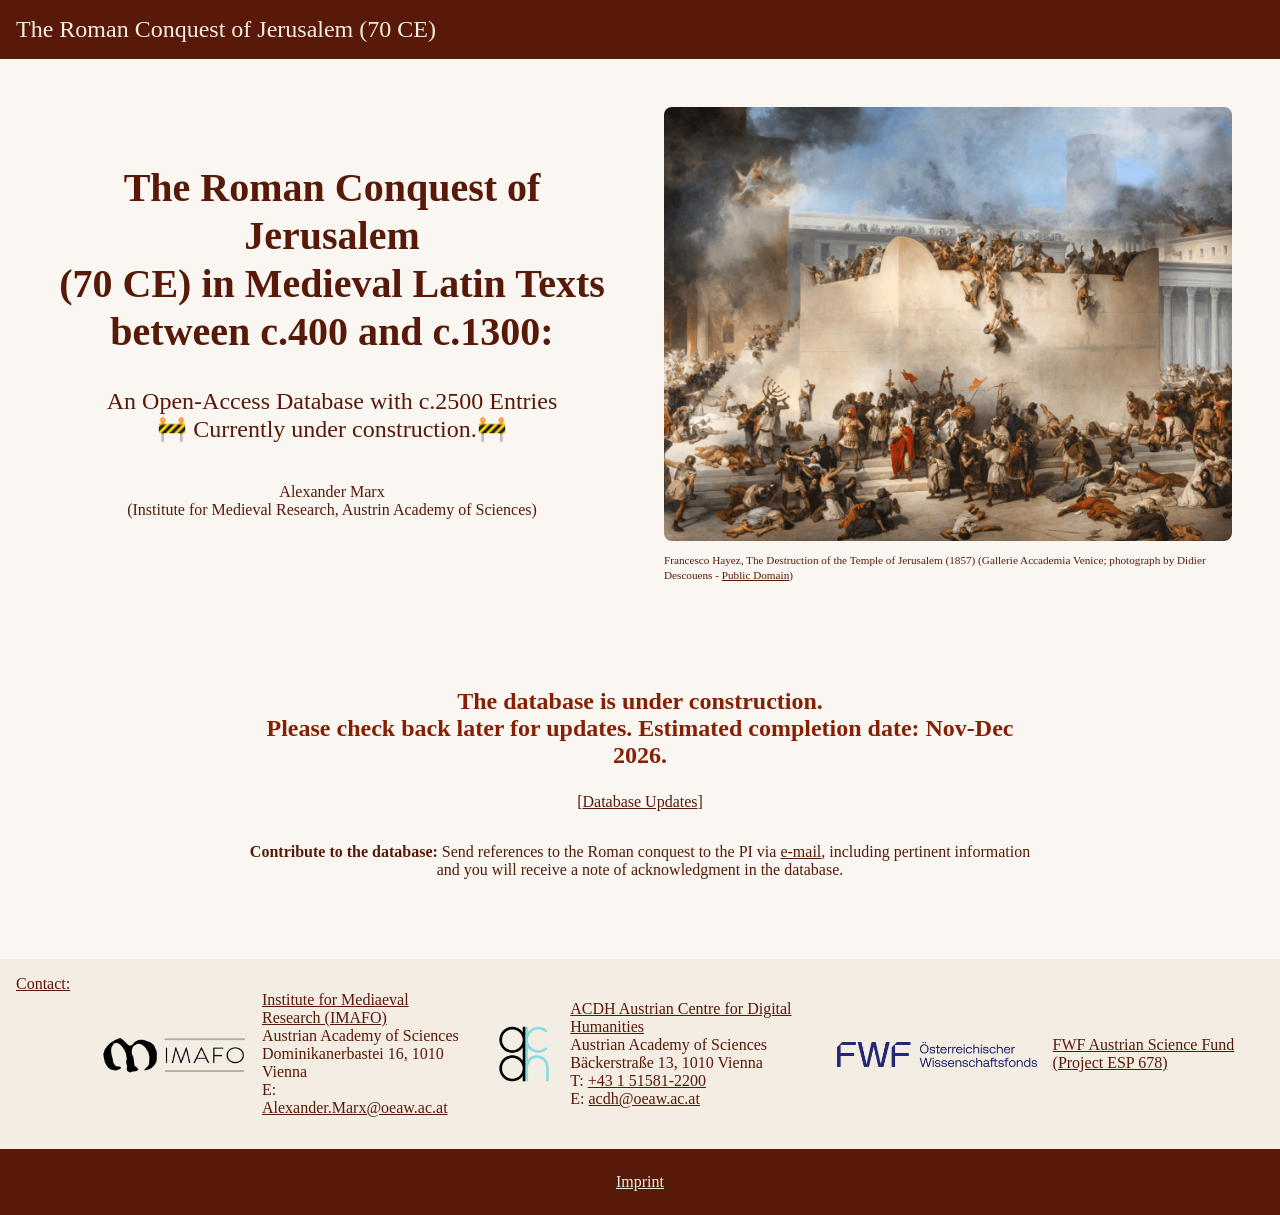
<file: index.html>
<html lang="en" class="h-full">
  <head>
    <meta charset="utf-8" />
    <meta name="viewport" content="width=device-width" />  
    <title>J·AD 70</title>
    <link rel="stylesheet" href="style.css">
    <script type="text/javascript">
  var _paq = _paq || [];
  _paq.push(['trackPageView']);
  _paq.push(['enableLinkTracking']);
  (function() {
    var u="https://matomo.acdh.oeaw.ac.at/";
    _paq.push(['setTrackerUrl', u+'piwik.php']);
    _paq.push(['setSiteId', '311']);
    var d=document, g=d.createElement('script'), s=d.getElementsByTagName('script')[0];
    g.type='text/javascript'; g.async=true; g.defer=true; g.src=u+'piwik.js'; s.parentNode.insertBefore(g,s);
  })();
</script>
  </head>
  <body>
    <header>
      The Roman Conquest of Jerusalem (70 CE)
    </header>
    <main>
     <div id="title">
       <div>
        <h1>The Roman Conquest of Jerusalem <br/>(70 CE) in Medieval Latin Texts <br/>between c.400 and c.1300:          
        </h1>
        <span>An Open-Access Database with c.2500 Entries <br/> 🚧 Currently under construction.🚧 </span>
         <p>Alexander Marx
          <br/>(Institute for Medieval Research, Austrin Academy of Sciences)
        </p>
      </div>
      <figure>
         <img src="assets/title-image.png" alt=""/>
         <figcaption>Francesco Hayez, The Destruction of the Temple of Jerusalem (1857) (Gallerie Accademia Venice; photograph by Didier Descouens - <a href="https://commons.wikimedia.org/w/index.php?curid=132796743">Public Domain</a>)</figcaption>
       </figure>
     </div>
     <div>
      <div>
        <p id="construction-notice">The database is under construction.<br/> Please check back later for updates. Estimated completion date: Nov-Dec 2026.</p>
        [<a href="https://www.oeaw.ac.at/imafo/forschung/historische-identitaetsforschung/projekte/weitere-projekte/conquest-of-jerusalem/database-updates">Database Updates</a>]
      </div>
      <div id="contribute">
        <p><span>Contribute to the database:</span> Send references to the Roman conquest to the PI via <a href="mailto:alexander.marx@oeaw.ac.at">e-mail</a>, including pertinent information and you will receive a note of acknowledgment in the database.</p>
      </div>
     </div>
    </main>
    <footer>
      <div id="partners">
      <span class="underline">Contact:</span>
      <div>
        <img src="assets/imafo_logo_kurz.png" alt="IMAFO logo"/>
        <p>
          <a
            href="https://www.oeaw.ac.at/en/imafo/home"
            >Institute for Mediaeval Research (IMAFO)</a
          >
          <br /> Austrian Academy of Sciences

          <br /> Dominikanerbastei 16, 1010 Vienna
          <br />
          E:
          <a
            href="mailto:Alexander.Marx@oeaw.ac.at"
          >
            Alexander.Marx@oeaw.ac.at
          </a>
        </p>
      </div>
      <div>
        <img src="assets/acdh-ch-logo-short-version-square.png" alt="ACDH logo"/>
         <p>
          <a href="https://www.oeaw.ac.at/acdh/"
            >ACDH Austrian Centre for Digital Humanities</a
          >
          <br />
          Austrian Academy of Sciences
          <br />
          Bäckerstraße 13, 1010 Vienna
          <br />
          T:
          <a
            href="tel:+43 1 51581-2200"
          >
            +43 1 51581-2200
          </a>
          <br />
          E:
          <a
            href="mailto:acdh@oeaw.ac.at">acdh@oeaw.ac.at</a
          >
        </p>
      </div>
       <div>
        <img src="assets/fwf-logo.png" alt="FWF logo"/>
         <p>
          <a href="https://www.fwf.ac.at/forschungsradar/10.55776/ESP678">
       FWF Austrian Science Fund (Project ESP 678)</a
          >
          
         
        </p>
      </div>
      </div>
      <div id="imprint">
        <p>
          <a href="imprint.html">Imprint</a>
        </p>
      </div>
    </footer>
  </body>
</html>
</file>
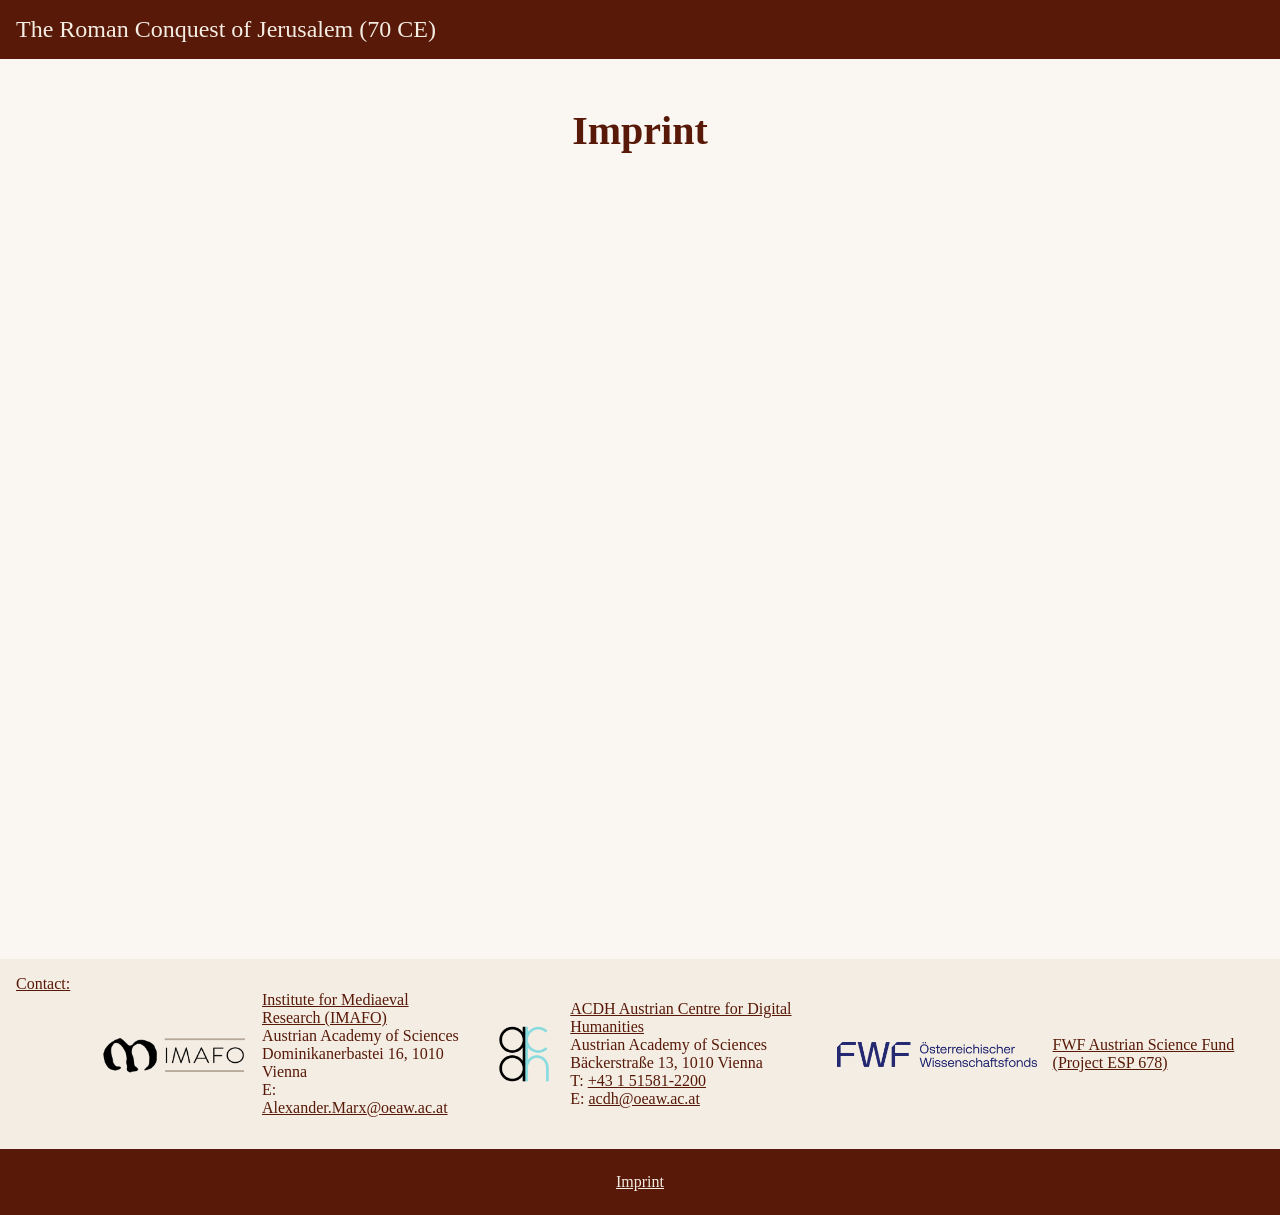
<file: imprint.html>
<html lang="en" class="h-full">
  <head>
    <meta charset="utf-8" />
    <meta name="viewport" content="width=device-width" />  
    <title>J·AD 70</title>
    <link rel="stylesheet" href="style.css">
    <script type="text/javascript">
  var _paq = _paq || [];
  _paq.push(['trackPageView']);
  _paq.push(['enableLinkTracking']);
  (function() {
    var u="https://matomo.acdh.oeaw.ac.at/";
    _paq.push(['setTrackerUrl', u+'piwik.php']);
    _paq.push(['setSiteId', '311']);
    var d=document, g=d.createElement('script'), s=d.getElementsByTagName('script')[0];
    g.type='text/javascript'; g.async=true; g.defer=true; g.src=u+'piwik.js'; s.parentNode.insertBefore(g,s);
  })();
</script>
  </head>
  <body>
    <header>
      <a href="index.html">The Roman Conquest of Jerusalem (70 CE)</a>
    </header>
    <main>     
        
          <h1 class="text-center">Imprint</h1>
          <div id="imprint-content"></div>
        
        
    </main>
    <footer>
      <div id="partners">
      <span class="underline">Contact:</span>
      <div>
        <img src="assets/imafo_logo_kurz.png" alt="IMAFO logo"/>
        <p>
          <a
            href="https://www.oeaw.ac.at/en/imafo/home"
            >Institute for Mediaeval Research (IMAFO)</a
          >
          <br /> Austrian Academy of Sciences

          <br /> Dominikanerbastei 16, 1010 Vienna
          <br />
          E:
          <a
            href="mailto:Alexander.Marx@oeaw.ac.at"
          >
            Alexander.Marx@oeaw.ac.at
          </a>
        </p>
      </div>
      <div>
        <img src="assets/acdh-ch-logo-short-version-square.png" alt="ACDH logo"/>
         <p>
          <a href="https://www.oeaw.ac.at/acdh/"
            >ACDH Austrian Centre for Digital Humanities</a
          >
          <br />
          Austrian Academy of Sciences
          <br />
          Bäckerstraße 13, 1010 Vienna
          <br />
          T:
          <a
            href="tel:+43 1 51581-2200"
          >
            +43 1 51581-2200
          </a>
          <br />
          E:
          <a
            href="mailto:acdh@oeaw.ac.at">acdh@oeaw.ac.at</a
          >
        </p>
      </div>
       <div>
        <img src="assets/fwf-logo.png" alt="FWF logo"/>
         <p>
          <a href="https://www.fwf.ac.at/forschungsradar/10.55776/ESP678">
       FWF Austrian Science Fund (Project ESP 678)</a
          >
          
         
        </p>
      </div>
      </div>
      <div id="imprint">
        <p>
          <a href="imprint.html">Imprint</a>
        </p>
      </div>
    </footer>
  </body>
</html>
<script>
    const divImprint = document.querySelector("#imprint-content");
    const url = "https://imprint.acdh.oeaw.ac.at/29116";
    const getImprint = async() => {
        const response = await fetch(url);
        const data = await response.text();
        console.log(data);
        return data;
    }
   getImprint().then(data => {
    divImprint.innerHTML = data;
   })
   </script>
</file>
<file: style.css>
html {
  height: 100%;
}

body {
  margin: 0;
  min-height: 100vh;
  display: grid;
  grid-template-rows: auto 1fr auto;
  background-color: #faf7f3;
  color: #581908;
}

header {
  background-color: #581908;
  color: #f3ede3;
  padding: 1rem;
  font-weight: 400;
  font-size: 1.5rem
}

main {
  display: grid;
  grid-template-rows: 1fr auto;
  min-height: 100vh;
}

#partners {
  background-color: #f3ede3;
  color: #581908;
  padding: 1rem;
  display: flex;
  justify-content: center;
  gap: 2rem;
}

#imprint {
  background-color: #581908;
  color: #f3ede3;
  padding: 0.5rem;
  display: flex;
  justify-content: center;
  gap: 2rem;
}

#imprint a {
  color: #f3ede3;
  text-decoration: underline;
}

.underline {
  text-decoration: underline;
}

.text-center {
  justify-self: center;
  padding-top: 3rem
}

header a {
  color: #f3ede3;
  text-decoration: none;
}

/* Title + image */
#title {
  width: min(1400px, 100%);
  margin: 0 auto;
  padding: 3rem;
  box-sizing: border-box;

  display: grid;
  grid-template-columns: 1fr 1fr;
  gap: 3rem;

  align-items: stretch;
}

/* Left side */
#title > div:first-child {
  display: grid;
  gap: 2rem;
  align-content: center;
  align-items: center;
  text-align: center;
}

h1 {
  margin: 0;
  color: #581908;
  font-size: 2.5rem;
  line-height: 1.2;
}

h2 {
  font-size: 1.25rem;
  text-decoration-line: underline;
}

#title span {
  font-size: 1.5rem;
  color: #581908;
  font-weight: 300;
}

#title p {
  margin: 0.5rem 0;
}

#imprint-content {
    display: block;
    text-align: justify;
    color:#581908;
    overflow: auto;
}

/* Right side */
figure {
  margin: 0;
  min-width: 0;

  display: grid;
  grid-template-rows: 1fr auto;
  gap: 0.75rem;

  min-height: 0;
}

figure img {
  display: block;
  width: 100%;
  height: 100%;
  min-height: 0;

  object-fit: cover;
  object-position: center;

  border-radius: 8px;
}

figcaption {
  line-height: 1.4;
  text-align: left;
  color: #581908;
}


/* Lower content */
main > div:last-child {
  width: min(900px, 100%);
  margin: 0 auto;
  padding: 2rem 3rem 3rem;
  box-sizing: border-box;
  text-align: center;
  min-height: 0;
}

main > div:last-child > div {
  margin-bottom: 2rem;
}

h2 {
  color: #581908;
}

a {
  color: #581908;
}

figcaption {
  font-size: 0.7rem;
  font-weight: lighter;
}

#construction-notice {
  font-size: 1.5rem;
  font-weight: bold;
  color: #862004;
}

#contribute span {
  font-weight: bold;
  text-align: start;
}

#partners div {
  display: grid;
  grid-template-columns: auto 1fr;
  gap: 1rem;
  align-items: center;
}

#partners img {
  width: 100%;
  max-width: 200px;
  max-height: 60px;
}

/* Smaller screens */
@media (max-width: 768px) {
  #title {
    grid-template-columns: 1fr;
    padding: 2rem 1.5rem;
    gap: 2rem;
    font-size: 1rem;
  }

  #title > div > span {
    font-size: 1rem;
  }

  h1 {
    font-size: 1.25rem;
  }

  figure img {
    height: auto;
    aspect-ratio: 16 / 10;
  }

  main > div:last-child {
    padding-inline: 1.5rem;
  }

  #partners {
    flex-direction: column;
    gap: 1rem;
    font-size:small
  }

  #construction-notice {
    font-size: 1rem;
  }

}
</file>
